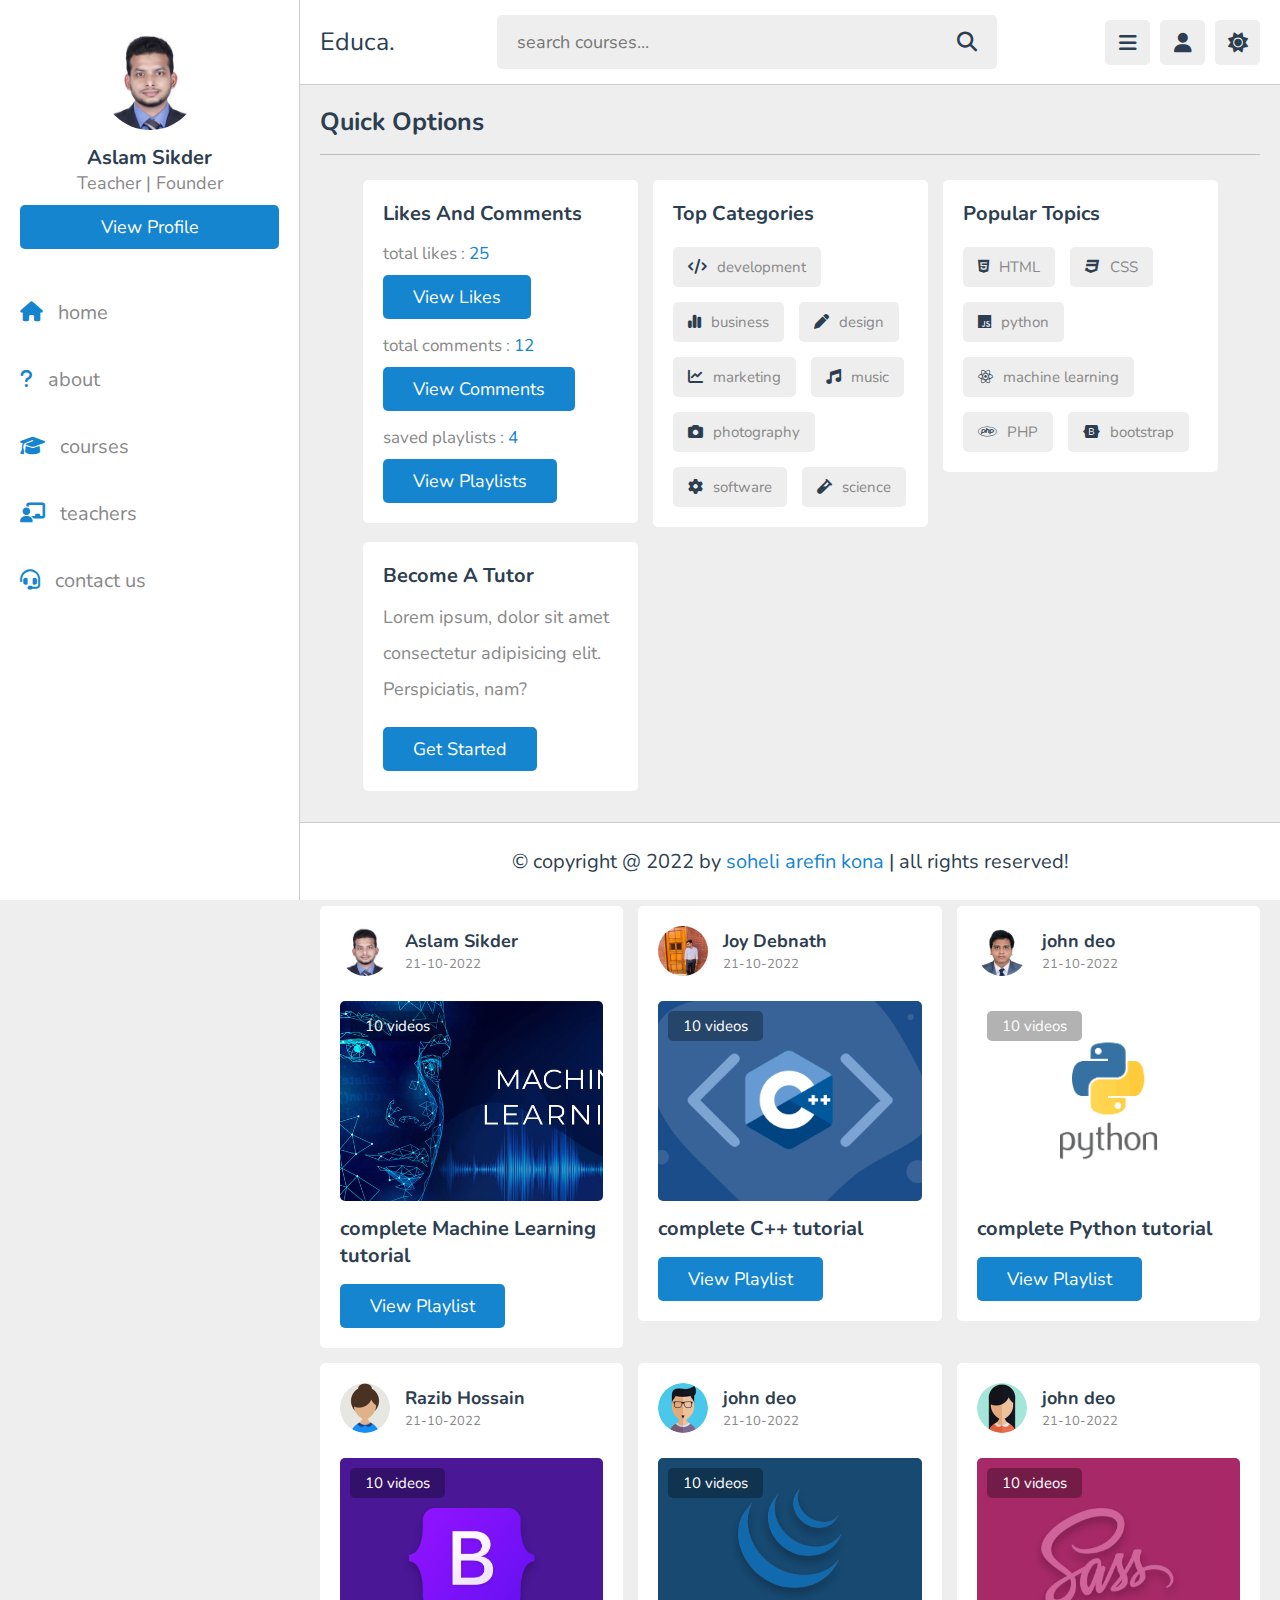
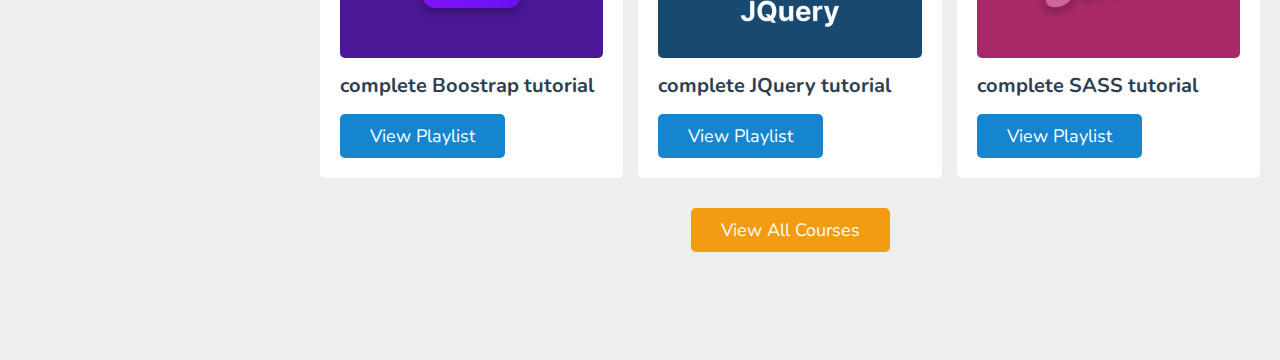
<file: index.html>
<!DOCTYPE html>
<html lang="en">
<head>
   <meta charset="UTF-8">
   <meta http-equiv="X-UA-Compatible" content="IE=edge">
   <meta name="viewport" content="width=device-width, initial-scale=1.0">
   <title>home</title>

   <!-- font awesome cdn link  -->
   <link rel="stylesheet" href="https://cdnjs.cloudflare.com/ajax/libs/font-awesome/6.1.2/css/all.min.css">

   <!-- custom css file link  -->
   <link rel="stylesheet" href="css/style.css">

</head>
<body>

<header class="header">
   
   <section class="flex">

      <a href="home.html" class="logo">Educa.</a>

      <form action="search.html" method="post" class="search-form">
         <input type="text" name="search_box" required placeholder="search courses..." maxlength="100">
         <button type="submit" class="fas fa-search"></button>
      </form>

      <div class="icons">
         <div id="menu-btn" class="fas fa-bars"></div>
         <div id="search-btn" class="fas fa-search"></div>
         <div id="user-btn" class="fas fa-user"></div>
         <div id="toggle-btn" class="fas fa-sun"></div>
      </div>

      <div class="profile">
         <img src="images/pic-1.jfif" class="image" alt="">
         <h3 class="name">Aslam Sikder</h3>
         <p class="role">Teacher</p>
         <a href="profile.html" class="btn">view profile</a>
         <div class="flex-btn">
            <a href="login.html" class="option-btn">login</a>
            <a href="register.html" class="option-btn">register</a>
         </div>
      </div>

   </section>

</header>   

<div class="side-bar">

   <div id="close-btn">
      <i class="fas fa-times"></i>
   </div>

   <div class="profile">
      <img src="images/pic-1.jfif" class="image" alt="">
      <h3 class="name">Aslam Sikder</h3>
      <p class="role">Teacher | Founder</p>
      <a href="profile.html" class="btn">view profile</a>
   </div>

   <nav class="navbar">
      <a href="home.html"><i class="fas fa-home"></i><span>home</span></a>
      <a href="about.html"><i class="fas fa-question"></i><span>about</span></a>
      <a href="courses.html"><i class="fas fa-graduation-cap"></i><span>courses</span></a>
      <a href="teachers.html"><i class="fas fa-chalkboard-user"></i><span>teachers</span></a>
      <a href="contact.html"><i class="fas fa-headset"></i><span>contact us</span></a>
   </nav>

</div>

<section class="home-grid">

   <h1 class="heading">quick options</h1>

   <div class="box-container">

      <div class="box">
         <h3 class="title">likes and comments</h3>
         <p class="likes">total likes : <span>25</span></p>
         <a href="#" class="inline-btn">view likes</a>
         <p class="likes">total comments : <span>12</span></p>
         <a href="#" class="inline-btn">view comments</a>
         <p class="likes">saved playlists : <span>4</span></p>
         <a href="#" class="inline-btn">view playlists</a>
      </div>

      <div class="box">
         <h3 class="title">top categories</h3>
         <div class="flex">
            <a href="#"><i class="fas fa-code"></i><span>development</span></a>
            <a href="#"><i class="fas fa-chart-simple"></i><span>business</span></a>
            <a href="#"><i class="fas fa-pen"></i><span>design</span></a>
            <a href="#"><i class="fas fa-chart-line"></i><span>marketing</span></a>
            <a href="#"><i class="fas fa-music"></i><span>music</span></a>
            <a href="#"><i class="fas fa-camera"></i><span>photography</span></a>
            <a href="#"><i class="fas fa-cog"></i><span>software</span></a>
            <a href="#"><i class="fas fa-vial"></i><span>science</span></a>
         </div>
      </div>

      <div class="box">
         <h3 class="title">popular topics</h3>
         <div class="flex">
            <a href="#"><i class="fab fa-html5"></i><span>HTML</span></a>
            <a href="#"><i class="fab fa-css3"></i><span>CSS</span></a>
            <a href="#"><i class="fab fa-js"></i><span>python</span></a>
            <a href="#"><i class="fab fa-react"></i><span>machine learning</span></a>
            <a href="#"><i class="fab fa-php"></i><span>PHP</span></a>
            <a href="#"><i class="fab fa-bootstrap"></i><span>bootstrap</span></a>
         </div>
      </div>

      <div class="box">
         <h3 class="title">become a tutor</h3>
         <p class="tutor">Lorem ipsum, dolor sit amet consectetur adipisicing elit. Perspiciatis, nam?</p>
         <a href="teachers.html" class="inline-btn">get started</a>
      </div>

   </div>

</section>



<section class="courses">

   <h1 class="heading">our courses</h1>

   <div class="box-container">

      <div class="box">
         <div class="tutor">
            <img src="images/pic-1.jfif" alt="">
            <div class="info">
               <h3>Aslam Sikder</h3>
               <span>21-10-2022</span>
            </div>
         </div>
         <div class="thumb">
            <img src="images/thumb-1.jpg" alt="">
            <span>10 videos</span>
         </div>
         <h3 class="title">complete Machine Learning tutorial</h3>
         <a href="playlist.html" class="inline-btn">view playlist</a>
      </div>

      <div class="box">
         <div class="tutor">
            <img src="images/pic-2.jfif" alt="">
            <div class="info">
               <h3>Joy Debnath</h3>
               <span>21-10-2022</span>
            </div>
         </div>
         <div class="thumb">
            <img src="images/thumb-2.png" alt="">
            <span>10 videos</span>
         </div>
         <h3 class="title">complete C++ tutorial</h3>
         <a href="playlist.html" class="inline-btn">view playlist</a>
      </div>

      <div class="box">
         <div class="tutor">
            <img src="images/pic-3.jfif" alt="">
            <div class="info">
               <h3>john deo</h3>
               <span>21-10-2022</span>
            </div>
         </div>
         <div class="thumb">
            <img src="images/thumb-3.png" alt="">
            <span>10 videos</span>
         </div>
         <h3 class="title">complete Python tutorial</h3>
         <a href="playlist.html" class="inline-btn">view playlist</a>
      </div>

      <div class="box">
         <div class="tutor">
            <img src="images/pic-5.jpg" alt="">
            <div class="info">
               <h3>Razib Hossain</h3>
               <span>21-10-2022</span>
            </div>
         </div>
         <div class="thumb">
            <img src="images/thumb-4.png" alt="">
            <span>10 videos</span>
         </div>
         <h3 class="title">complete Boostrap tutorial</h3>
         <a href="playlist.html" class="inline-btn">view playlist</a>
      </div>

      <div class="box">
         <div class="tutor">
            <img src="images/pic-6.jpg" alt="">
            <div class="info">
               <h3>john deo</h3>
               <span>21-10-2022</span>
            </div>
         </div>
         <div class="thumb">
            <img src="images/thumb-5.png" alt="">
            <span>10 videos</span>
         </div>
         <h3 class="title">complete JQuery tutorial</h3>
         <a href="playlist.html" class="inline-btn">view playlist</a>
      </div>

      <div class="box">
         <div class="tutor">
            <img src="images/pic-7.jpg" alt="">
            <div class="info">
               <h3>john deo</h3>
               <span>21-10-2022</span>
            </div>
         </div>
         <div class="thumb">
            <img src="images/thumb-6.png" alt="">
            <span>10 videos</span>
         </div>
         <h3 class="title">complete SASS tutorial</h3>
         <a href="playlist.html" class="inline-btn">view playlist</a>
      </div>

   </div>

   <div class="more-btn">
      <a href="courses.html" class="inline-option-btn">view all courses</a>
   </div>

</section>















<footer class="footer">

   &copy; copyright @ 2022 by <span>soheli arefin kona</span> | all rights reserved!

</footer>

<!-- custom js file link  -->
<script src="js/script.js"></script>

   
</body>
</html>
</file>
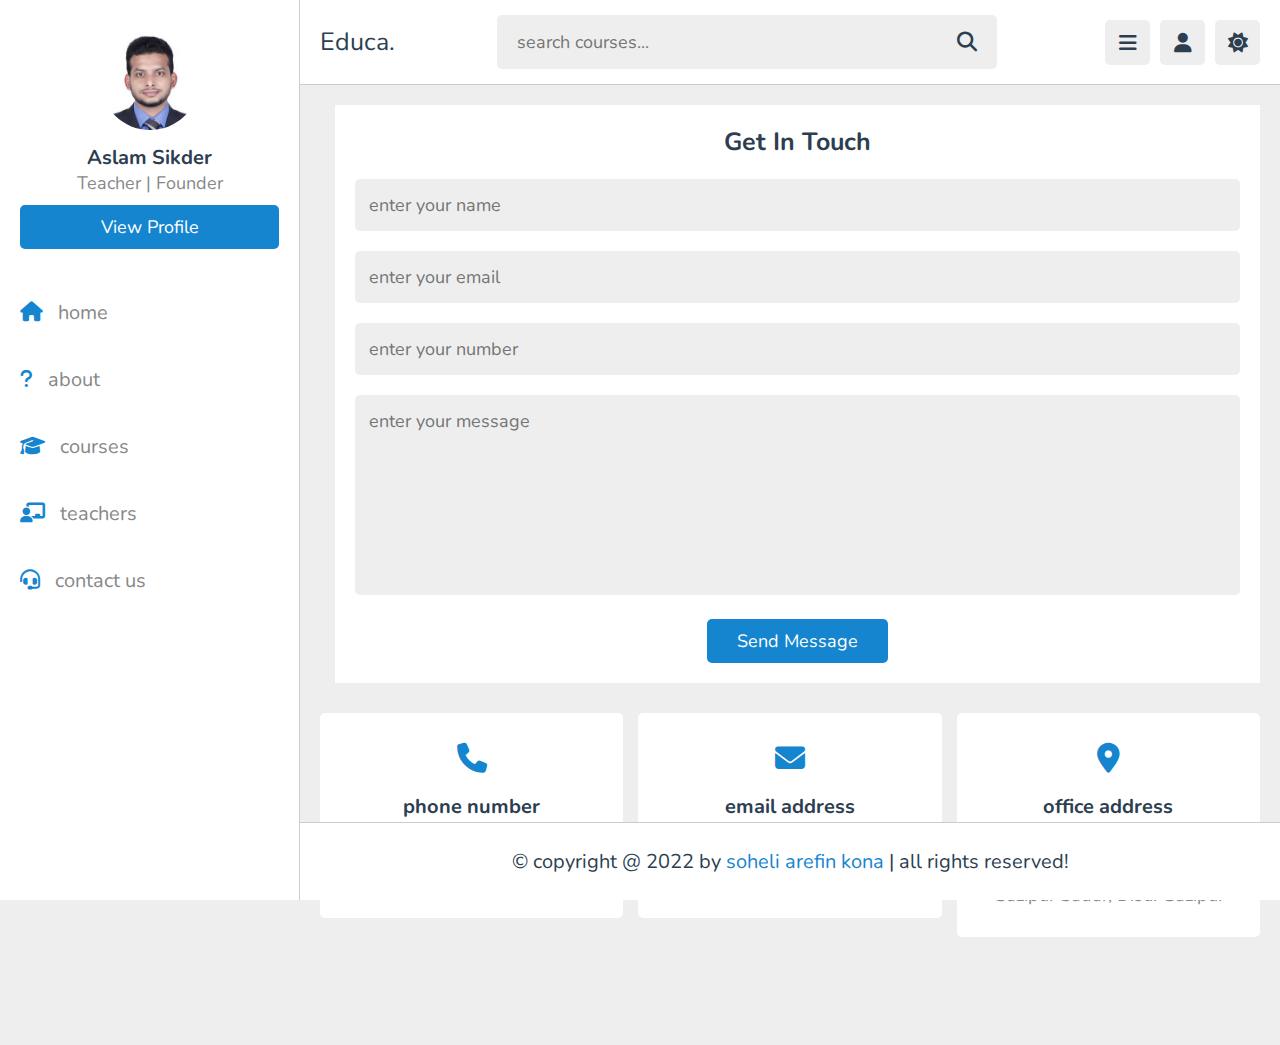
<file: contact.html>
<!DOCTYPE html>
<html lang="en">
<head>
   <meta charset="UTF-8">
   <meta http-equiv="X-UA-Compatible" content="IE=edge">
   <meta name="viewport" content="width=device-width, initial-scale=1.0">
   <title>contact us</title>

   <!-- font awesome cdn link  -->
   <link rel="stylesheet" href="https://cdnjs.cloudflare.com/ajax/libs/font-awesome/6.1.2/css/all.min.css">

   <!-- custom css file link  -->
   <link rel="stylesheet" href="css/style.css">

</head>
<body>

<header class="header">
   
   <section class="flex">

      <a href="home.html" class="logo">Educa.</a>

      <form action="search.html" method="post" class="search-form">
         <input type="text" name="search_box" required placeholder="search courses..." maxlength="100">
         <button type="submit" class="fas fa-search"></button>
      </form>

      <div class="icons">
         <div id="menu-btn" class="fas fa-bars"></div>
         <div id="search-btn" class="fas fa-search"></div>
         <div id="user-btn" class="fas fa-user"></div>
         <div id="toggle-btn" class="fas fa-sun"></div>
      </div>

      <div class="profile">
         <img src="images/pic-1.jfif" class="image" alt="">
         <h3 class="name">Aslam Sikder</h3>
         <p class="role">Teacher | Owner</p>
         <a href="profile.html" class="btn">view profile</a>
         <div class="flex-btn">
            <a href="login.html" class="option-btn">login</a>
            <a href="register.html" class="option-btn">register</a>
         </div>
      </div>

   </section>

</header>   

<div class="side-bar">

   <div id="close-btn">
      <i class="fas fa-times"></i>
   </div>

   <div class="profile">
      <img src="images/pic-1.jfif" class="image" alt="">
      <h3 class="name">Aslam Sikder</h3>
      <p class="role">Teacher | Founder</p>
      <a href="profile.html" class="btn">view profile</a>
   </div>

   <nav class="navbar">
      <a href="home.html"><i class="fas fa-home"></i><span>home</span></a>
      <a href="about.html"><i class="fas fa-question"></i><span>about</span></a>
      <a href="courses.html"><i class="fas fa-graduation-cap"></i><span>courses</span></a>
      <a href="teachers.html"><i class="fas fa-chalkboard-user"></i><span>teachers</span></a>
      <a href="contact.html"><i class="fas fa-headset"></i><span>contact us</span></a>
   </nav>

</div>

<section class="contact">

   <div class="row">

      <div class="image">
         <!-- <img src="images/contact-img.svg" alt=""> -->
      </div>

      <form action="" method="post">
         <h3>get in touch</h3>
         <input type="text" placeholder="enter your name" name="name" required maxlength="50" class="box">
         <input type="email" placeholder="enter your email" name="email" required maxlength="50" class="box">
         <input type="number" placeholder="enter your number" name="number" required maxlength="50" class="box">
         <textarea name="msg" class="box" placeholder="enter your message" required maxlength="1000" cols="30" rows="10"></textarea>
         <input type="submit" value="send message" class="inline-btn" name="submit">
      </form>

   </div>

   <div class="box-container">

      <div class="box">
         <i class="fas fa-phone"></i>
         <h3>phone number</h3>
         <a href="tel:1234567890">123-456-7890</a>
         <a href="tel:1112223333">111-222-3333</a>
      </div>
      
      <div class="box">
         <i class="fas fa-envelope"></i>
         <h3>email address</h3>
         <a href="mailto:shaikhanas@gmail.com">aslamsikdersir@gmail.com</a>
         <a href="mailto:anasbhai@gmail.com">aslamsikderduet@gmail.com</a>
      </div>

      <div class="box">
         <i class="fas fa-map-marker-alt"></i>
         <h3>office address</h3>
         <a href="#">Holding: C-102, Baupara
            Post: Kaultia-1703
            Sub Dist.: Gazipur Sadar, Dist.: Gazipur
            </a>
      </div>

   </div>

</section>














<footer class="footer">

   &copy; copyright @ 2022 by <span>soheli arefin kona</span> | all rights reserved!

</footer>

<!-- custom js file link  -->
<script src="js/script.js"></script>

   
</body>
</html>
</file>
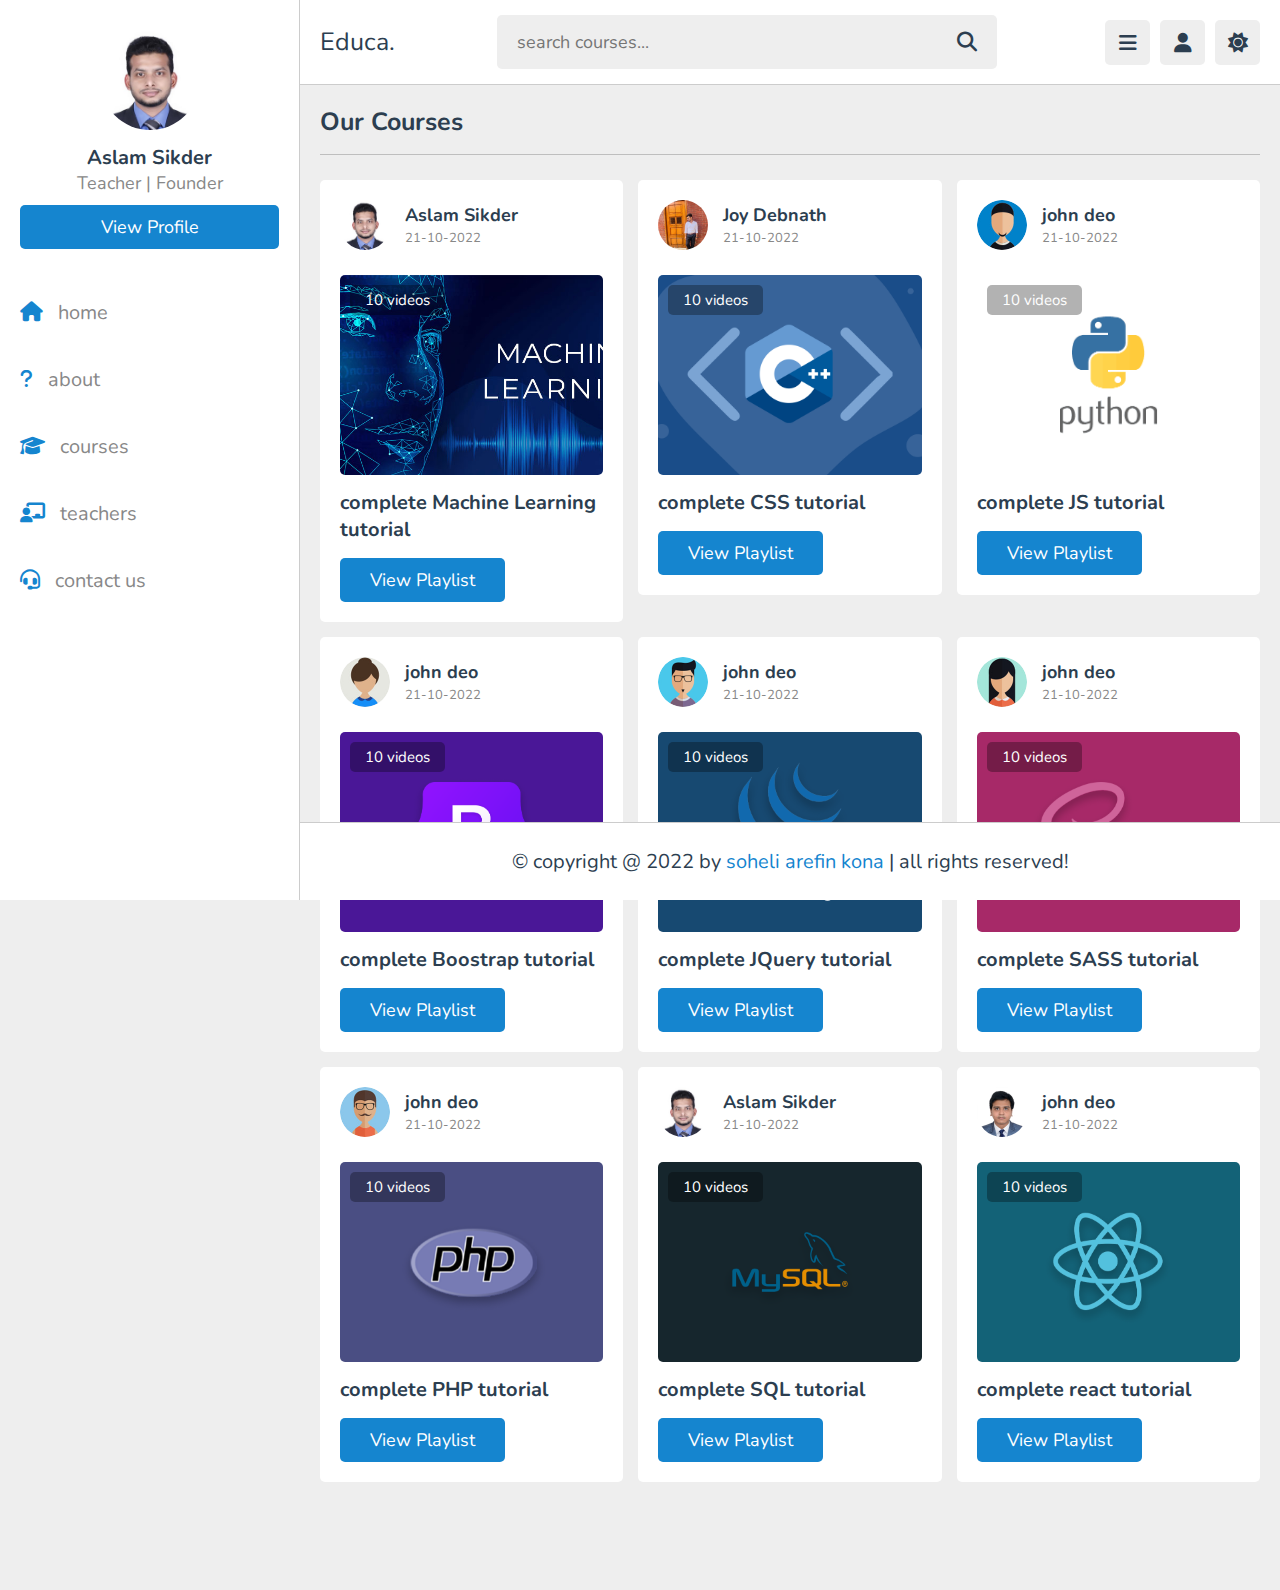
<file: courses.html>
<!DOCTYPE html>
<html lang="en">
<head>
   <meta charset="UTF-8">
   <meta http-equiv="X-UA-Compatible" content="IE=edge">
   <meta name="viewport" content="width=device-width, initial-scale=1.0">
   <title>courses</title>

   <!-- font awesome cdn link  -->
   <link rel="stylesheet" href="https://cdnjs.cloudflare.com/ajax/libs/font-awesome/6.1.2/css/all.min.css">

   <!-- custom css file link  -->
   <link rel="stylesheet" href="css/style.css">

</head>
<body>

<header class="header">
   
   <section class="flex">

      <a href="home.html" class="logo">Educa.</a>

      <form action="search.html" method="post" class="search-form">
         <input type="text" name="search_box" required placeholder="search courses..." maxlength="100">
         <button type="submit" class="fas fa-search"></button>
      </form>

      <div class="icons">
         <div id="menu-btn" class="fas fa-bars"></div>
         <div id="search-btn" class="fas fa-search"></div>
         <div id="user-btn" class="fas fa-user"></div>
         <div id="toggle-btn" class="fas fa-sun"></div>
      </div>

      <div class="profile">
         <img src="images/pic-1.jfif" class="image" alt="">
         <h3 class="name">Aslam Sikder</h3>
         <p class="role">Teacher</p>
         <a href="profile.html" class="btn">view profile</a>
         <div class="flex-btn">
            <a href="login.html" class="option-btn">login</a>
            <a href="register.html" class="option-btn">register</a>
         </div>
      </div>

   </section>

</header>   

<div class="side-bar">

   <div id="close-btn">
      <i class="fas fa-times"></i>
   </div>

   <div class="profile">
      <img src="images/pic-1.jfif" class="image" alt="">
      <h3 class="name">Aslam Sikder</h3>
      <p class="role">Teacher | Founder</p>
      <a href="profile.html" class="btn">view profile</a>
   </div>

   <nav class="navbar">
      <a href="home.html"><i class="fas fa-home"></i><span>home</span></a>
      <a href="about.html"><i class="fas fa-question"></i><span>about</span></a>
      <a href="courses.html"><i class="fas fa-graduation-cap"></i><span>courses</span></a>
      <a href="teachers.html"><i class="fas fa-chalkboard-user"></i><span>teachers</span></a>
      <a href="contact.html"><i class="fas fa-headset"></i><span>contact us</span></a>
   </nav>

</div>

<section class="courses">

   <h1 class="heading">our courses</h1>

   <div class="box-container">

      <div class="box">
         <div class="tutor">
            <img src="images/pic-1.jfif" alt="">
            <div class="info">
               <h3>Aslam Sikder</h3>
               <span>21-10-2022</span>
            </div>
         </div>
         <div class="thumb">
            <img src="images/thumb-1.jpg" alt="">
            <span>10 videos</span>
         </div>
         <h3 class="title">complete Machine Learning tutorial</h3>
         <a href="playlist.html" class="inline-btn">view playlist</a>
      </div>

      <div class="box">
         <div class="tutor">
            <img src="images/pic-2.jfif" alt="">
            <div class="info">
               <h3>Joy Debnath</h3>
               <span>21-10-2022</span>
            </div>
         </div>
         <div class="thumb">
            <img src="images/thumb-2.png" alt="">
            <span>10 videos</span>
         </div>
         <h3 class="title">complete CSS tutorial</h3>
         <a href="playlist.html" class="inline-btn">view playlist</a>
      </div>

      <div class="box">
         <div class="tutor">
            <img src="images/pic-4.jpg" alt="">
            <div class="info">
               <h3>john deo</h3>
               <span>21-10-2022</span>
            </div>
         </div>
         <div class="thumb">
            <img src="images/thumb-3.png" alt="">
            <span>10 videos</span>
         </div>
         <h3 class="title">complete JS tutorial</h3>
         <a href="playlist.html" class="inline-btn">view playlist</a>
      </div>

      <div class="box">
         <div class="tutor">
            <img src="images/pic-5.jpg" alt="">
            <div class="info">
               <h3>john deo</h3>
               <span>21-10-2022</span>
            </div>
         </div>
         <div class="thumb">
            <img src="images/thumb-4.png" alt="">
            <span>10 videos</span>
         </div>
         <h3 class="title">complete Boostrap tutorial</h3>
         <a href="playlist.html" class="inline-btn">view playlist</a>
      </div>

      <div class="box">
         <div class="tutor">
            <img src="images/pic-6.jpg" alt="">
            <div class="info">
               <h3>john deo</h3>
               <span>21-10-2022</span>
            </div>
         </div>
         <div class="thumb">
            <img src="images/thumb-5.png" alt="">
            <span>10 videos</span>
         </div>
         <h3 class="title">complete JQuery tutorial</h3>
         <a href="playlist.html" class="inline-btn">view playlist</a>
      </div>

      <div class="box">
         <div class="tutor">
            <img src="images/pic-7.jpg" alt="">
            <div class="info">
               <h3>john deo</h3>
               <span>21-10-2022</span>
            </div>
         </div>
         <div class="thumb">
            <img src="images/thumb-6.png" alt="">
            <span>10 videos</span>
         </div>
         <h3 class="title">complete SASS tutorial</h3>
         <a href="playlist.html" class="inline-btn">view playlist</a>
      </div>

      <div class="box">
         <div class="tutor">
            <img src="images/pic-8.jpg" alt="">
            <div class="info">
               <h3>john deo</h3>
               <span>21-10-2022</span>
            </div>
         </div>
         <div class="thumb">
            <img src="images/thumb-7.png" alt="">
            <span>10 videos</span>
         </div>
         <h3 class="title">complete PHP tutorial</h3>
         <a href="playlist.html" class="inline-btn">view playlist</a>
      </div>

      <div class="box">
         <div class="tutor">
            <img src="images/pic-1.jfif" alt="">
            <div class="info">
               <h3>Aslam Sikder</h3>
               <span>21-10-2022</span>
            </div>
         </div>
         <div class="thumb">
            <img src="images/thumb-8.png" alt="">
            <span>10 videos</span>
         </div>
         <h3 class="title">complete SQL tutorial</h3>
         <a href="playlist.html" class="inline-btn">view playlist</a>
      </div>

      <div class="box">
         <div class="tutor">
            <img src="images/pic-3.jfif" alt="">
            <div class="info">
               <h3>john deo</h3>
               <span>21-10-2022</span>
            </div>
         </div>
         <div class="thumb">
            <img src="images/thumb-9.png" alt="">
            <span>10 videos</span>
         </div>
         <h3 class="title">complete react tutorial</h3>
         <a href="playlist.html" class="inline-btn">view playlist</a>
      </div>

   </div>

</section>














<footer class="footer">

   &copy; copyright @ 2022 by <span>soheli arefin kona</span> | all rights reserved!

</footer>

<!-- custom js file link  -->
<script src="js/script.js"></script>

   
</body>
</html>
</file>
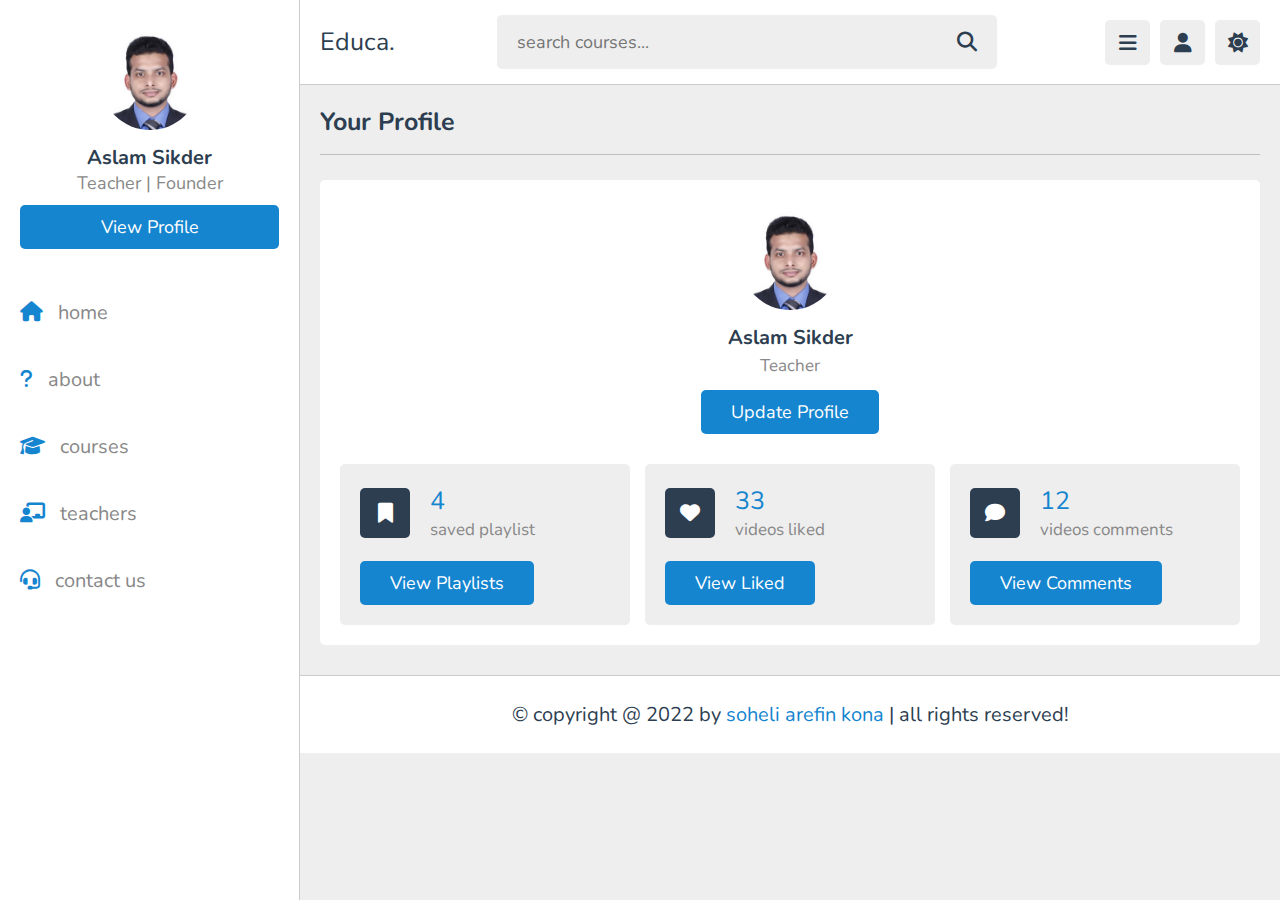
<file: profile.html>
<!DOCTYPE html>
<html lang="en">
<head>
   <meta charset="UTF-8">
   <meta http-equiv="X-UA-Compatible" content="IE=edge">
   <meta name="viewport" content="width=device-width, initial-scale=1.0">
   <title>profile</title>

   <!-- font awesome cdn link  -->
   <link rel="stylesheet" href="https://cdnjs.cloudflare.com/ajax/libs/font-awesome/6.1.2/css/all.min.css">

   <!-- custom css file link  -->
   <link rel="stylesheet" href="css/style.css">

</head>
<body>

<header class="header">
   
   <section class="flex">

      <a href="home.html" class="logo">Educa.</a>

      <form action="search.html" method="post" class="search-form">
         <input type="text" name="search_box" required placeholder="search courses..." maxlength="100">
         <button type="submit" class="fas fa-search"></button>
      </form>

      <div class="icons">
         <div id="menu-btn" class="fas fa-bars"></div>
         <div id="search-btn" class="fas fa-search"></div>
         <div id="user-btn" class="fas fa-user"></div>
         <div id="toggle-btn" class="fas fa-sun"></div>
      </div>

      <div class="profile">
         <img src="images/pic-1.jfif" class="image" alt="">
         <h3 class="name">Aslam Sikder</h3>
         <p class="role">Teacher</p>
         <a href="profile.html" class="btn">view profile</a>
         <div class="flex-btn">
            <a href="login.html" class="option-btn">login</a>
            <a href="register.html" class="option-btn">register</a>
         </div>
      </div>

   </section>

</header>   

<div class="side-bar">

   <div id="close-btn">
      <i class="fas fa-times"></i>
   </div>

   <div class="profile">
      <img src="images/pic-1.jfif" class="image" alt="">
      <h3 class="name">Aslam Sikder</h3>
      <p class="role">Teacher | Founder</p>
      <a href="profile.html" class="btn">view profile</a>
   </div>

   <nav class="navbar">
      <a href="home.html"><i class="fas fa-home"></i><span>home</span></a>
      <a href="about.html"><i class="fas fa-question"></i><span>about</span></a>
      <a href="courses.html"><i class="fas fa-graduation-cap"></i><span>courses</span></a>
      <a href="teachers.html"><i class="fas fa-chalkboard-user"></i><span>teachers</span></a>
      <a href="contact.html"><i class="fas fa-headset"></i><span>contact us</span></a>
   </nav>

</div>

<section class="user-profile">

   <h1 class="heading">your profile</h1>

   <div class="info">

      <div class="user">
         <img src="images/pic-1.jfif" alt="">
         <h3>Aslam Sikder</h3>
         <p>Teacher</p>
         <a href="update.html" class="inline-btn">update profile</a>
      </div>
   
      <div class="box-container">
   
         <div class="box">
            <div class="flex">
               <i class="fas fa-bookmark"></i>
               <div>
                  <span>4</span>
                  <p>saved playlist</p>
               </div>
            </div>
            <a href="#" class="inline-btn">view playlists</a>
         </div>
   
         <div class="box">
            <div class="flex">
               <i class="fas fa-heart"></i>
               <div>
                  <span>33</span>
                  <p>videos liked</p>
               </div>
            </div>
            <a href="#" class="inline-btn">view liked</a>
         </div>
   
         <div class="box">
            <div class="flex">
               <i class="fas fa-comment"></i>
               <div>
                  <span>12</span>
                  <p>videos comments</p>
               </div>
            </div>
            <a href="#" class="inline-btn">view comments</a>
         </div>
   
      </div>
   </div>

</section>














<footer class="footer">

   &copy; copyright @ 2022 by <span>soheli arefin kona</span> | all rights reserved!

</footer>

<!-- custom js file link  -->
<script src="js/script.js"></script>

   
</body>
</html>
</file>
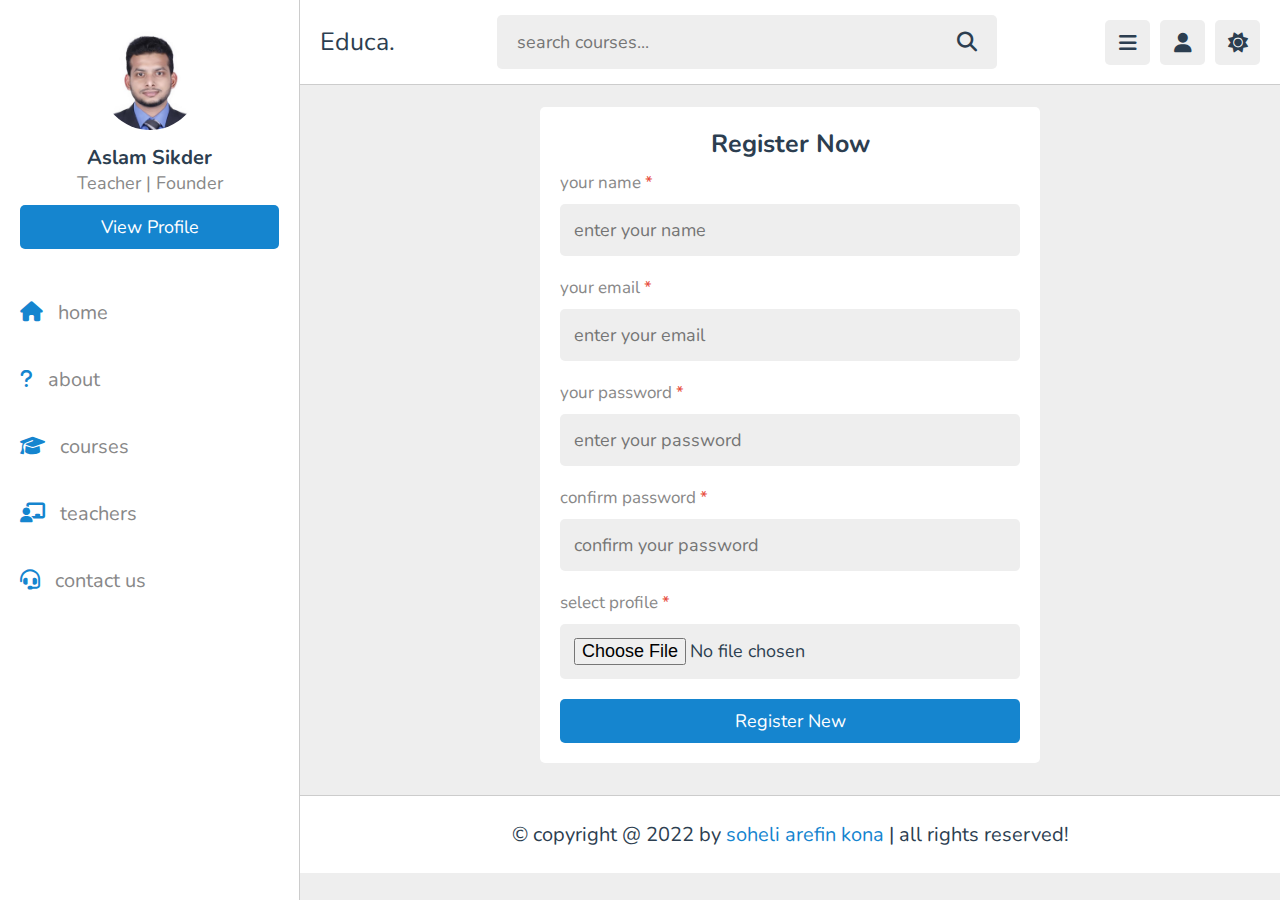
<file: register.html>
<!DOCTYPE html>
<html lang="en">
<head>
   <meta charset="UTF-8">
   <meta http-equiv="X-UA-Compatible" content="IE=edge">
   <meta name="viewport" content="width=device-width, initial-scale=1.0">
   <title>register</title>

   <!-- font awesome cdn link  -->
   <link rel="stylesheet" href="https://cdnjs.cloudflare.com/ajax/libs/font-awesome/6.1.2/css/all.min.css">

   <!-- custom css file link  -->
   <link rel="stylesheet" href="css/style.css">

</head>
<body>

<header class="header">
   
   <section class="flex">

      <a href="home.html" class="logo">Educa.</a>

      <form action="search.html" method="post" class="search-form">
         <input type="text" name="search_box" required placeholder="search courses..." maxlength="100">
         <button type="submit" class="fas fa-search"></button>
      </form>

      <div class="icons">
         <div id="menu-btn" class="fas fa-bars"></div>
         <div id="search-btn" class="fas fa-search"></div>
         <div id="user-btn" class="fas fa-user"></div>
         <div id="toggle-btn" class="fas fa-sun"></div>
      </div>

      <div class="profile">
         <img src="images/pic-1.jfif" class="image" alt="">
         <h3 class="name">Aslam Sikder</h3>
         <p class="role">Teacher</p>
         <a href="profile.html" class="btn">view profile</a>
         <div class="flex-btn">
            <a href="login.html" class="option-btn">login</a>
            <a href="register.html" class="option-btn">register</a>
         </div>
      </div>

   </section>

</header>   

<div class="side-bar">

   <div id="close-btn">
      <i class="fas fa-times"></i>
   </div>

   <div class="profile">
      <img src="images/pic-1.jfif" class="image" alt="">
      <h3 class="name">Aslam Sikder</h3>
      <p class="role">Teacher | Founder</p>
      <a href="profile.html" class="btn">view profile</a>
   </div>

   <nav class="navbar">
      <a href="home.html"><i class="fas fa-home"></i><span>home</span></a>
      <a href="about.html"><i class="fas fa-question"></i><span>about</span></a>
      <a href="courses.html"><i class="fas fa-graduation-cap"></i><span>courses</span></a>
      <a href="teachers.html"><i class="fas fa-chalkboard-user"></i><span>teachers</span></a>
      <a href="contact.html"><i class="fas fa-headset"></i><span>contact us</span></a>
   </nav>

</div>

<section class="form-container">

   <form action="" method="post" enctype="multipart/form-data">
      <h3>register now</h3>
      <p>your name <span>*</span></p>
      <input type="text" name="name" placeholder="enter your name" required maxlength="50" class="box">
      <p>your email <span>*</span></p>
      <input type="email" name="email" placeholder="enter your email" required maxlength="50" class="box">
      <p>your password <span>*</span></p>
      <input type="password" name="pass" placeholder="enter your password" required maxlength="20" class="box">
      <p>confirm password <span>*</span></p>
      <input type="password" name="c_pass" placeholder="confirm your password" required maxlength="20" class="box">
      <p>select profile <span>*</span></p>
      <input type="file" accept="image/*" required class="box">
      <input type="submit" value="register new" name="submit" class="btn">
   </form>

</section>















<footer class="footer">

   &copy; copyright @ 2022 by <span>soheli arefin kona</span> | all rights reserved!

</footer>

<!-- custom js file link  -->
<script src="js/script.js"></script>

   
</body>
</html>
</file>
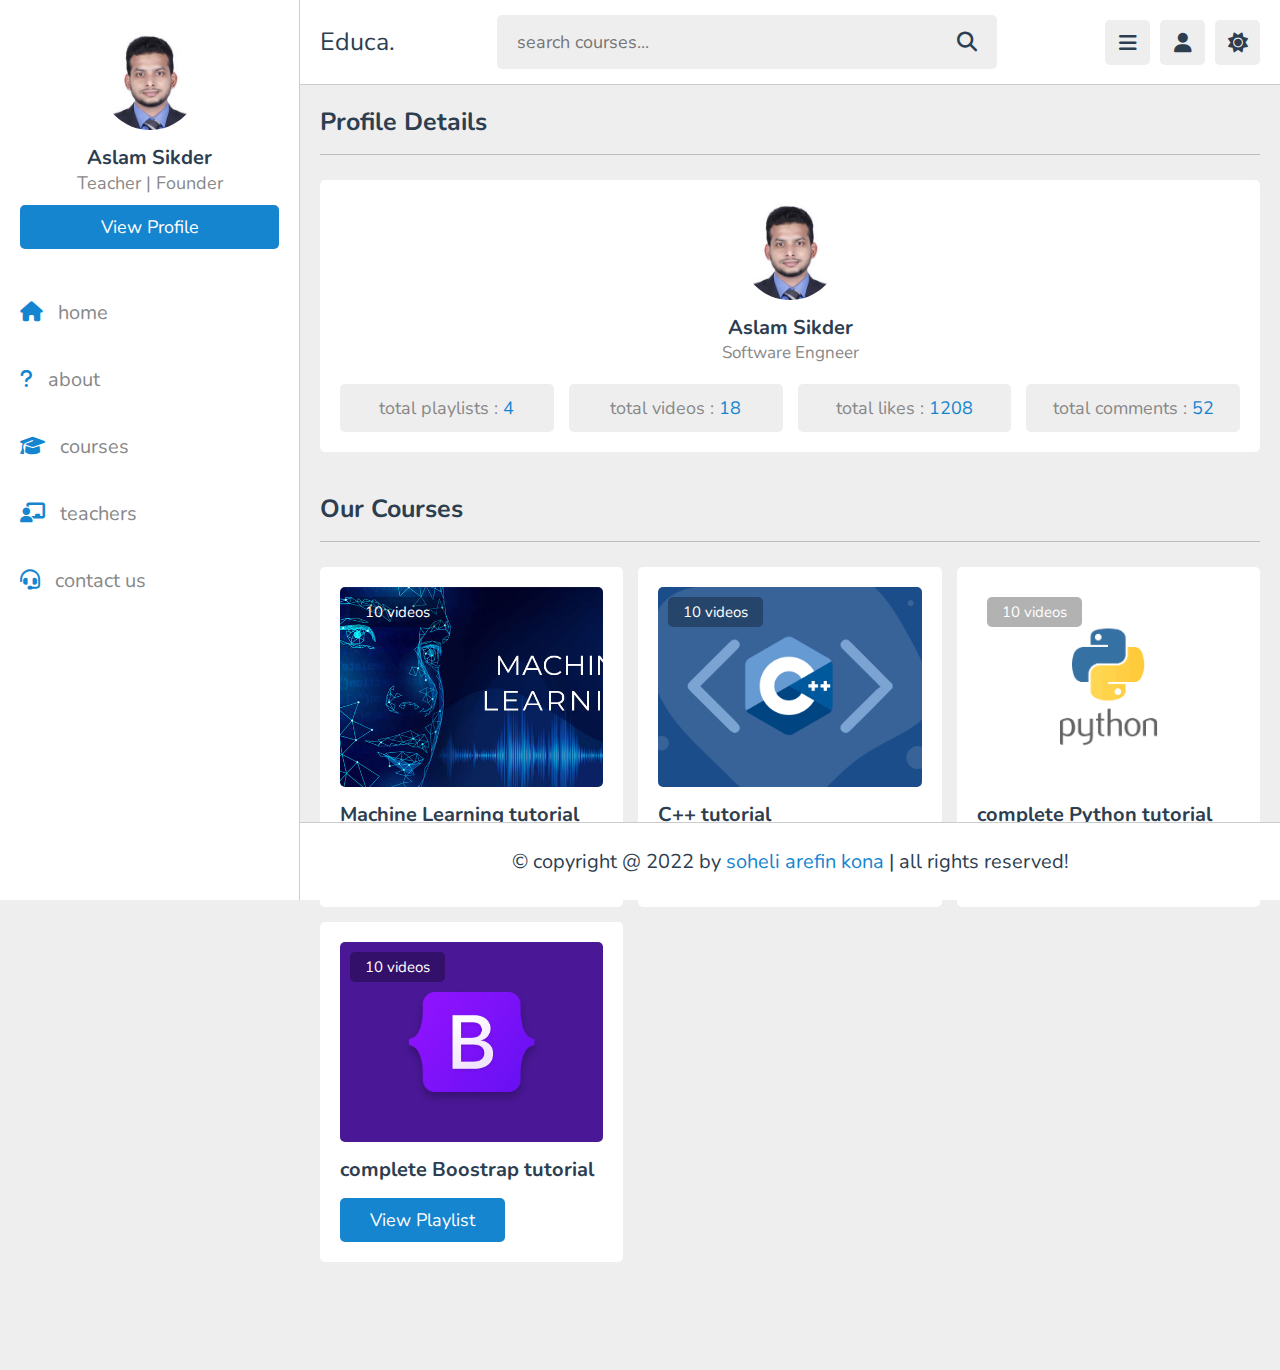
<file: teacher_profile.html>
<!DOCTYPE html>
<html lang="en">
<head>
   <meta charset="UTF-8">
   <meta http-equiv="X-UA-Compatible" content="IE=edge">
   <meta name="viewport" content="width=device-width, initial-scale=1.0">
   <title>tutor profile</title>

   <!-- font awesome cdn link  -->
   <link rel="stylesheet" href="https://cdnjs.cloudflare.com/ajax/libs/font-awesome/6.1.2/css/all.min.css">

   <!-- custom css file link  -->
   <link rel="stylesheet" href="css/style.css">

</head>
<body>

<header class="header">
   
   <section class="flex">

      <a href="home.html" class="logo">Educa.</a>

      <form action="search.html" method="post" class="search-form">
         <input type="text" name="search_box" required placeholder="search courses..." maxlength="100">
         <button type="submit" class="fas fa-search"></button>
      </form>

      <div class="icons">
         <div id="menu-btn" class="fas fa-bars"></div>
         <div id="search-btn" class="fas fa-search"></div>
         <div id="user-btn" class="fas fa-user"></div>
         <div id="toggle-btn" class="fas fa-sun"></div>
      </div>

      <div class="profile">
         <img src="images/pic-1.jfif" class="image" alt="">
         <h3 class="name">Aslam Sikder</h3>
         <p class="role">Teacher | Owner</p>
         <a href="profile.html" class="btn">view profile</a>
         <div class="flex-btn">
            <a href="login.html" class="option-btn">login</a>
            <a href="register.html" class="option-btn">register</a>
         </div>
      </div>

   </section>

</header>   

<div class="side-bar">

   <div id="close-btn">
      <i class="fas fa-times"></i>
   </div>

   <div class="profile">
      <img src="images/pic-1.jfif" class="image" alt="">
      <h3 class="name">Aslam Sikder</h3>
      <p class="role">Teacher | Founder</p>
      <a href="profile.html" class="btn">view profile</a>
   </div>

   <nav class="navbar">
      <a href="home.html"><i class="fas fa-home"></i><span>home</span></a>
      <a href="about.html"><i class="fas fa-question"></i><span>about</span></a>
      <a href="courses.html"><i class="fas fa-graduation-cap"></i><span>courses</span></a>
      <a href="teachers.html"><i class="fas fa-chalkboard-user"></i><span>teachers</span></a>
      <a href="contact.html"><i class="fas fa-headset"></i><span>contact us</span></a>
   </nav>

</div>

<section class="teacher-profile">

   <h1 class="heading">profile details</h1>

   <div class="details">
      <div class="tutor">
         <img src="images/pic-1.jfif" alt="">
         <h3>Aslam Sikder</h3>
         <span>Software Engneer</span>
      </div>
      <div class="flex">
         <p>total playlists : <span>4</span></p>
         <p>total videos : <span>18</span></p>
         <p>total likes : <span>1208</span></p>
         <p>total comments : <span>52</span></p>
      </div>
   </div>

</section>

<section class="courses">

   <h1 class="heading">our courses</h1>

   <div class="box-container">

      <div class="box">
         <div class="thumb">
            <img src="images/thumb-1.jpg" alt="">
            <span>10 videos</span>
         </div>
         <h3 class="title">Machine Learning tutorial</h3>
         <a href="playlist.html" class="inline-btn">view playlist</a>
      </div>

      <div class="box">
         <div class="thumb">
            <img src="images/thumb-2.png" alt="">
            <span>10 videos</span>
         </div>
         <h3 class="title"> C++ tutorial</h3>
         <a href="playlist.html" class="inline-btn">view playlist</a>
      </div>

      <div class="box">
         <div class="thumb">
            <img src="images/thumb-3.png" alt="">
            <span>10 videos</span>
         </div>
         <h3 class="title">complete Python tutorial</h3>
         <a href="playlist.html" class="inline-btn">view playlist</a>
      </div>

      <div class="box">
         <div class="thumb">
            <img src="images/thumb-4.png" alt="">
            <span>10 videos</span>
         </div>
         <h3 class="title">complete Boostrap tutorial</h3>
         <a href="playlist.html" class="inline-btn">view playlist</a>
      </div>

   </div>

</section>












<footer class="footer">

   &copy; copyright @ 2022 by <span>soheli arefin kona</span> | all rights reserved!

</footer>

<!-- custom js file link  -->
<script src="js/script.js"></script>

   
</body>
</html>
</file>
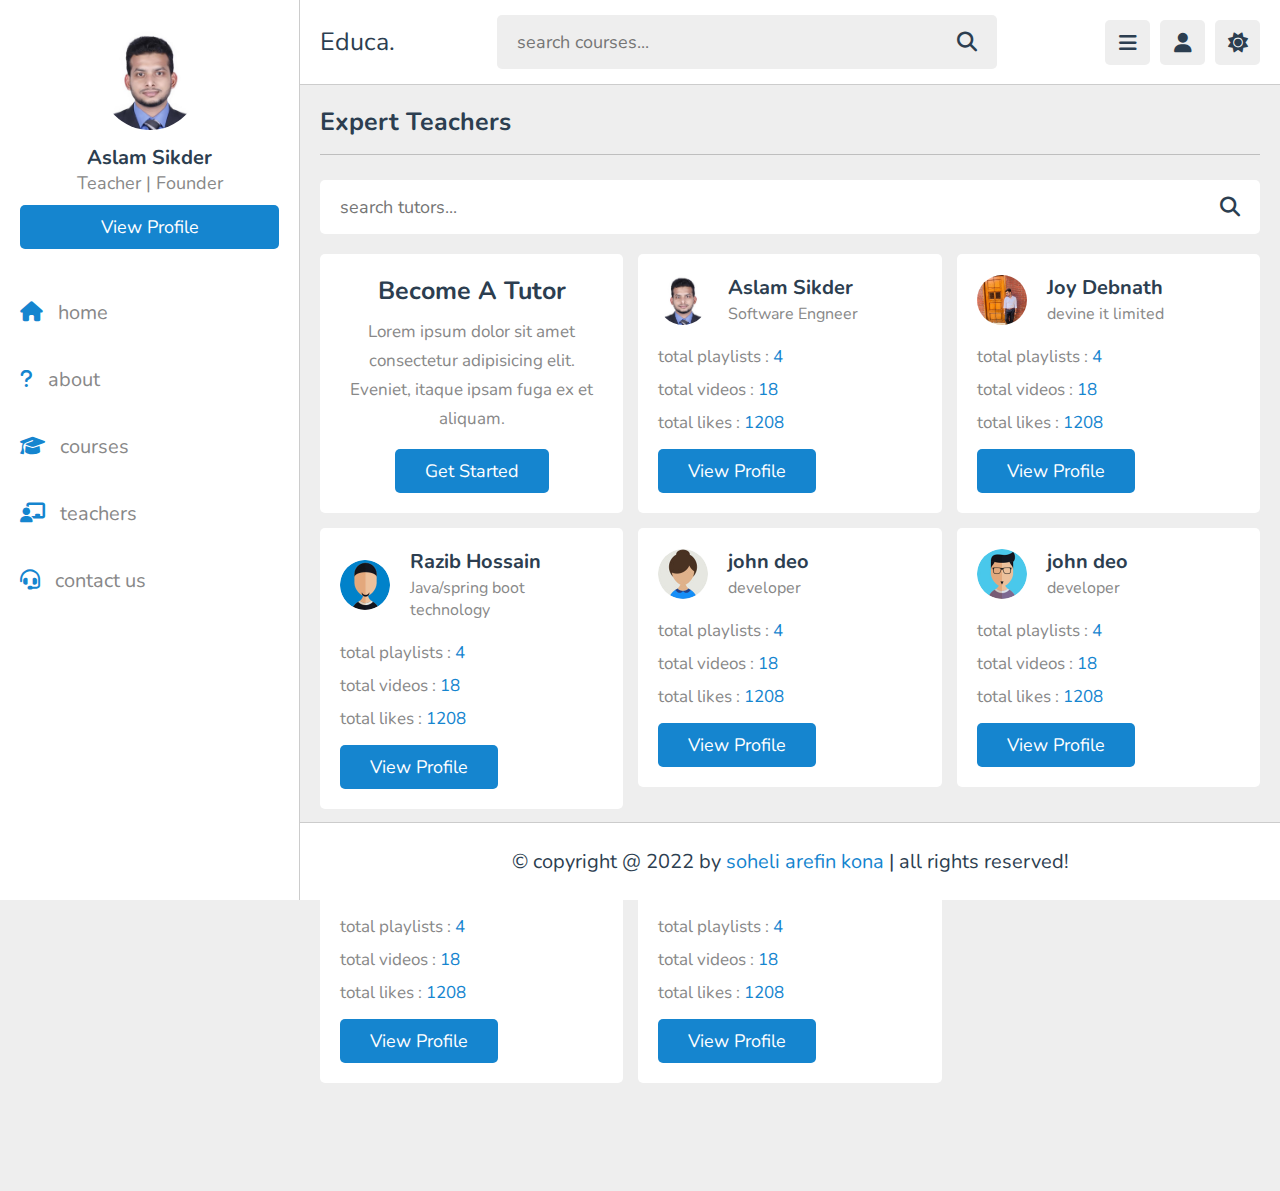
<file: teachers.html>
<!DOCTYPE html>
<html lang="en">
<head>
   <meta charset="UTF-8">
   <meta http-equiv="X-UA-Compatible" content="IE=edge">
   <meta name="viewport" content="width=device-width, initial-scale=1.0">
   <title>teachers</title>

   <!-- font awesome cdn link  -->
   <link rel="stylesheet" href="https://cdnjs.cloudflare.com/ajax/libs/font-awesome/6.1.2/css/all.min.css">

   <!-- custom css file link  -->
   <link rel="stylesheet" href="css/style.css">

</head>
<body>

<header class="header">
   
   <section class="flex">

      <a href="home.html" class="logo">Educa.</a>

      <form action="search.html" method="post" class="search-form">
         <input type="text" name="search_box" required placeholder="search courses..." maxlength="100">
         <button type="submit" class="fas fa-search"></button>
      </form>

      <div class="icons">
         <div id="menu-btn" class="fas fa-bars"></div>
         <div id="search-btn" class="fas fa-search"></div>
         <div id="user-btn" class="fas fa-user"></div>
         <div id="toggle-btn" class="fas fa-sun"></div>
      </div>

      <div class="profile">
         <img src="images/pic-1.jfif" class="image" alt="">
         <h3 class="name">Aslam Sikder</h3>
         <p class="role">Teacher</p>
         <a href="profile.html" class="btn">view profile</a>
         <div class="flex-btn">
            <a href="login.html" class="option-btn">login</a>
            <a href="register.html" class="option-btn">register</a>
         </div>
      </div>

   </section>

</header>   

<div class="side-bar">

   <div id="close-btn">
      <i class="fas fa-times"></i>
   </div>

   <div class="profile">
      <img src="images/pic-1.jfif" class="image" alt="">
      <h3 class="name">Aslam Sikder</h3>
      <p class="role">Teacher | Founder</p>
      <a href="profile.html" class="btn">view profile</a>
   </div>

   <nav class="navbar">
      <a href="home.html"><i class="fas fa-home"></i><span>home</span></a>
      <a href="about.html"><i class="fas fa-question"></i><span>about</span></a>
      <a href="courses.html"><i class="fas fa-graduation-cap"></i><span>courses</span></a>
      <a href="teachers.html"><i class="fas fa-chalkboard-user"></i><span>teachers</span></a>
      <a href="contact.html"><i class="fas fa-headset"></i><span>contact us</span></a>
   </nav>

</div>

<section class="teachers">

   <h1 class="heading">expert teachers</h1>

   <form action="" method="post" class="search-tutor">
      <input type="text" name="search_box" placeholder="search tutors..." required maxlength="100">
      <button type="submit" class="fas fa-search" name="search_tutor"></button>
   </form>

   <div class="box-container">

      <div class="box offer">
         <h3>become a tutor</h3>
         <p>Lorem ipsum dolor sit amet consectetur adipisicing elit. Eveniet, itaque ipsam fuga ex et aliquam.</p>
         <a href="register.html" class="inline-btn">get started</a>
      </div>

      <div class="box">
         <div class="tutor">
            <img src="images/pic-1.jfif" alt="">
            <div>
               <h3>Aslam Sikder</h3>
               <span>Software Engneer</span>
            </div>
         </div>
         <p>total playlists : <span>4</span></p>
         <p>total videos : <span>18</span></p>
         <p>total likes : <span>1208</span></p>
         <a href="teacher_profile.html" class="inline-btn">view profile</a>
      </div>

      <div class="box">
         <div class="tutor">
            <img src="images/pic-2.jfif" alt="">
            <div>
               <h3>Joy Debnath</h3>
               <span>devine it limited</span>
            </div>
         </div>
         <p>total playlists : <span>4</span></p>
         <p>total videos : <span>18</span></p>
         <p>total likes : <span>1208</span></p>
         <a href="teacher_profile.html" class="inline-btn">view profile</a>
      </div>

      <div class="box">
         <div class="tutor">
            <img src="images/pic-4.jpg" alt="">
            <div>
               <h3>Razib Hossain </h3>
               <span>Java/spring boot technology</span>
            </div>
         </div>
         <p>total playlists : <span>4</span></p>
         <p>total videos : <span>18</span></p>
         <p>total likes : <span>1208</span></p>
         <a href="teacher_profile.html" class="inline-btn">view profile</a>
      </div>

      <div class="box">
         <div class="tutor">
            <img src="images/pic-5.jpg" alt="">
            <div>
               <h3>john deo</h3>
               <span>developer</span>
            </div>
         </div>
         <p>total playlists : <span>4</span></p>
         <p>total videos : <span>18</span></p>
         <p>total likes : <span>1208</span></p>
         <a href="teacher_profile.html" class="inline-btn">view profile</a>
      </div>

      <div class="box">
         <div class="tutor">
            <img src="images/pic-6.jpg" alt="">
            <div>
               <h3>john deo</h3>
               <span>developer</span>
            </div>
         </div>
         <p>total playlists : <span>4</span></p>
         <p>total videos : <span>18</span></p>
         <p>total likes : <span>1208</span></p>
         <a href="teacher_profile.html" class="inline-btn">view profile</a>
      </div>

      <div class="box">
         <div class="tutor">
            <img src="images/pic-7.jpg" alt="">
            <div>
               <h3>john deo</h3>
               <span>developer</span>
            </div>
         </div>
         <p>total playlists : <span>4</span></p>
         <p>total videos : <span>18</span></p>
         <p>total likes : <span>1208</span></p>
         <a href="teacher_profile.html" class="inline-btn">view profile</a>
      </div>

      <div class="box">
         <div class="tutor">
            <img src="images/pic-8.jpg" alt="">
            <div>
               <h3>john deo</h3>
               <span>developer</span>
            </div>
         </div>
         <p>total playlists : <span>4</span></p>
         <p>total videos : <span>18</span></p>
         <p>total likes : <span>1208</span></p>
         <a href="teacher_profile.html" class="inline-btn">view profile</a>
      </div>

   </div>

</section>














<footer class="footer">

   &copy; copyright @ 2022 by <span>soheli arefin kona</span> | all rights reserved!

</footer>

<!-- custom js file link  -->
<script src="js/script.js"></script>

   
</body>
</html>
</file>
<file: css/style.css>
@import url('https://fonts.googleapis.com/css2?family=Nunito:wght@200;300;400;500;600;700&display=swap');

:root{
   --main-color:#1585cf;
   --red:#e74c3c;
   --orange:#f39c12;
   --light-color:#888;
   --light-bg:#eee;
   --black:#2c3e50;
   --white:#fff;
   --border:.1rem solid rgba(0,0,0,.2);
}

*{
   font-family: 'Nunito', sans-serif;
   margin:0; padding:0;
   box-sizing: border-box;
   outline: none; border:none;
   text-decoration: none;
}

*::selection{
   background-color: var(--main-color);
   color:#fff;
}

html{
   font-size: 62.5%;
   overflow-x: hidden;
}

html::-webkit-scrollbar{
   width: 1rem;
   height: .5rem;
}

html::-webkit-scrollbar-track{
   background-color: transparent;
}

html::-webkit-scrollbar-thumb{
   background-color: var(--main-color);
}

body{
   background-color: var(--light-bg);
   padding-left: 30rem;
}

body.dark{
   --light-color:#aaa;
   --light-bg:#333;
   --black:#fff;
   --white:#222;
   --border:.1rem solid rgba(255,255,255,.2);
}

body.active{
   padding-left: 0;
}

section{
   padding:2rem;
   margin: 0 auto;
   max-width: 1200px;
}

.heading{
   font-size: 2.5rem;
   color:var(--black);
   margin-bottom: 2.5rem;
   border-bottom: var(--border);
   padding-bottom: 1.5rem;
   text-transform: capitalize;
}

.inline-btn,
.inline-option-btn,
.inline-delete-btn,
.btn,
.delete-btn,
.option-btn{
   border-radius: .5rem;
   color:#fff;
   font-size: 1.8rem;
   cursor: pointer;
   text-transform: capitalize;
   padding:1rem 3rem;
   text-align: center;
   margin-top: 1rem;
}

.btn,
.delete-btn,
.option-btn{
   display: block;
   width: 100%;
}

.inline-btn,
.inline-option-btn,
.inline-delete-btn{
   display: inline-block;
}

.btn,
.inline-btn{
   background-color: var(--main-color);
}

.option-btn,
.inline-option-btn{
   background-color:var(--orange);
}

.delete-btn,
.inline-delete-btn{
   background-color: var(--red);
}

.inline-btn:hover,
.inline-option-btn:hover,
.inline-delete-btn:hover,
.btn:hover,
.delete-btn:hover,
.option-btn:hover{
   background-color: var(--black);
   color: var(--white);
}

.flex-btn{
   display: flex;
   gap: 1rem;
}

.header{
   position: sticky;
   top:0; left:0; right: 0;
   background-color: var(--white);
   z-index: 1000;
   border-bottom: var(--border);
}

.header .flex{
   display: flex;
   align-items: center;
   justify-content: space-between;
   position: relative;
   padding: 1.5rem 2rem;
}

.header .flex .logo{
   font-size: 2.5rem;
   color: var(--black);
}

.header .flex .search-form{
   width: 50rem;
   border-radius: .5rem;
   background-color: var(--light-bg);
   padding:1.5rem 2rem;
   display: flex;
   gap:2rem;

}

.header .flex .search-form input{
   width: 100%;
   font-size: 1.8rem;
   color:var(--black);
   background:none;
}

.header .flex .search-form button{
   background:none;
   font-size: 2rem;
   cursor: pointer;
   color:var(--black);
}

.header .flex .search-form button:hover{
   color: var(--main-color);
}

.header .flex .icons div{
   font-size: 2rem;
   color:var(--black);
   background-color: var(--light-bg);
   border-radius: .5rem;
   height: 4.5rem;
   width: 4.5rem;
   line-height: 4.5rem;
   cursor: pointer;
   text-align: center;
   margin-left: .7rem;
}

.header .flex .icons div:hover{
   background-color: var(--black);
   color:var(--white);
}

.header .flex .profile{
   position: absolute;
   top:120%; right: 2rem;
   background-color: var(--white);
   border-radius: .5rem;
   padding: 1.5rem;
   text-align: center;
   overflow: hidden;
   transform-origin: top right;
   transform: scale(0);
   transition: .2s linear;
   width: 30rem;
}

.header .flex .profile.active{
   transform: scale(1);
}

.header .flex .profile .image{
   height: 10rem;
   width: 10rem;
   border-radius: 50%;
   object-fit: contain;
   margin-bottom: 1rem;
}

.header .flex .profile .name{
   font-size: 2rem;
   color:var(--black);
   overflow: hidden;
   text-overflow: ellipsis;
   white-space: nowrap;
}

.header .flex .profile .role{
   font-size: 1.8rem;
   color: var(--light-color);
}

#search-btn{
   display: none;
}

.side-bar{
   position: fixed;
   top: 0; left: 0;
   width: 30rem;
   background-color: var(--white);
   height: 100vh;
   border-right: var(--border);
   z-index: 1200;
}

.side-bar #close-btn{
   text-align: right;
   padding: 2rem;
   display: none;
}

.side-bar #close-btn i{
   text-align: right;
   font-size: 2.5rem;
   background:var(--red);
   border-radius: .5rem;
   color:var(--white);
   cursor: pointer;
   height: 4.5rem;
   width: 4.5rem;
   line-height: 4.5rem;
   text-align: center;
}

.side-bar #close-btn i:hover{
   background-color: var(--black);
}

.side-bar .profile{
   padding:3rem 2rem;
   text-align: center;
}

.side-bar .profile .image{
   height: 10rem;
   width: 10rem;
   border-radius: 50%;
   object-fit: contain;
   margin-bottom: 1rem;
}

.side-bar .profile .name{
   font-size: 2rem;
   color:var(--black);
   overflow: hidden;
   text-overflow: ellipsis;
   white-space: nowrap;
}

.side-bar .profile .role{
   font-size: 1.8rem;
   color: var(--light-color);
}

.side-bar .navbar a{
   display: block;
   padding: 2rem;
   font-size: 2rem;
}

.side-bar .navbar a i{
   margin-right: 1.5rem;
   color:var(--main-color);
   transition: .2s linear;
}

.side-bar .navbar a span{
   color:var(--light-color);
}

.side-bar .navbar a:hover{
   background-color: var(--light-bg);
}

.side-bar .navbar a:hover i{
   margin-right: 2.5rem;
}

.side-bar.active{
   left: -30rem;
}

.home-grid .box-container{
   display: grid;
   grid-template-columns: repeat(auto-fit, 27.5rem);
   gap:1.5rem;
   justify-content: center;
   align-items: flex-start;
}

.home-grid .box-container .box{
   background-color: var(--white);
   border-radius: .5rem;
   padding:2rem;
}

.home-grid .box-container .box .title{
   font-size: 2rem;
   color: var(--black);
   text-transform: capitalize;
}

.home-grid .box-container .box .flex{
   display: flex;
   flex-wrap: wrap;
   gap: 1.5rem;
   margin-top: 2rem;
}

.home-grid .box-container .flex a{
   background-color: var(--light-bg);
   border-radius: .5rem;
   padding: 1rem 1.5rem;
   font-size: 1.5rem;
}

.home-grid .box-container .flex a i{
   margin-right: 1rem;
   color:var(--black);
}

.home-grid .box-container .flex a span{
   color:var(--light-color);
}

.home-grid .box-container .flex a:hover{
   background-color: var(--black);
}

.home-grid .box-container .flex a:hover span{
   color:var(--white);
}

.home-grid .box-container .flex a:hover i{
   color:var(--white);
}

.home-grid .box-container .tutor{
   padding: 1rem 0;
   font-size: 1.8rem;
   color:var(--light-color);
   line-height: 2;
}

.home-grid .box-container .likes{
   color:var(--light-color);
   font-size: 1.7rem;
   margin-top: 1.5rem;
}

.home-grid .box-container .likes span{
   color:var(--main-color);
}

.about .row{
   display: flex;
   align-items: center;
   flex-wrap: wrap;
   gap:1.5rem;
}

/* .about .row .image{
   flex: 1 1 40rem;
} */

.about .row .image img{
   width: 100%;
   height: 50rem;
}

.about .row .content{
   flex: 1 1 40rem;
}

.about .row .content p{
   font-size: 1.7rem;
   line-height: 2;
   color: var(--light-color);
   padding: 1rem 0;
}

.about .row .content h3{
   font-size: 3rem;
   color:var(--black);
   text-transform: capitalize;
}

.about .box-container{
   display: grid;
   grid-template-columns: repeat(auto-fit, minmax(27rem, 1fr));
   gap:1.5rem;
   justify-content: center;
   align-items: flex-start;
   margin-top: 3rem;
}

.about .box-container .box{
   border-radius: .5rem;
   background-color: var(--white);
   padding: 2rem;
   display: flex;
   align-items: center;
   gap: 2.5rem;
}

.about .box-container .box i{
   font-size: 4rem;
   color: var(--main-color);
}

.about .box-container .box h3{
   font-size: 2.5rem;
   color: var(--black);
   margin-bottom: .3rem;
}

.about .box-container .box p{
   font-size: 1.7rem;
   color:var(--light-color);
}

.reviews .box-container{
   display: grid;
   grid-template-columns: repeat(auto-fit, minmax(30rem, 1fr));
   gap:1.5rem;
   justify-content: center;
   align-items: flex-start;
}

.reviews .box-container .box{
   border-radius: .5rem;
   background-color: var(--white);
   padding: 2rem;
}

.reviews .box-container .box p{
   line-height: 1.7;
   font-size: 1.7rem;
   color: var(--light-color);
}

.reviews .box-container .box .student{
   margin-top: 2rem;
   display: flex;
   align-items: center;
   gap: 1.5rem;
}

.reviews .box-container .box .student img{
   height: 5rem;
   width: 5rem;
   object-fit: cover;
   border-radius: 50%;
}

.reviews .box-container .box .student h3{
   font-size: 2rem;
   color: var(--black);
   margin-bottom: .3rem;
}

.reviews .box-container .box .student .stars{
   font-size: 1.5rem;
   color:var(--orange);
}

.courses .box-container{
   display: grid;
   grid-template-columns: repeat(auto-fit, minmax(30rem, 1fr));
   gap:1.5rem;
   justify-content: center;
   align-items: flex-start;
}

.courses .box-container .box{
   border-radius: .5rem;
   background-color: var(--white);
   padding: 2rem;
}

.courses .box-container .box .tutor{
   display: flex;
   align-items: center;
   gap: 1.5rem;
   margin-bottom: 2.5rem;
}

.courses .box-container .box .tutor img{
   height: 5rem;
   width: 5rem;
   border-radius: 50%;
   object-fit: cover;
}

.courses .box-container .box .tutor h3{
   font-size: 1.8rem;
   color: var(--black);
   margin-bottom: .2rem;
}

.courses .box-container .box .tutor span{
   font-size: 1.3rem;
   color:var(--light-color);
}

.courses .box-container .box .thumb{
   position: relative;
}

.courses .box-container .box .thumb span{
   position: absolute;
   top:1rem; left: 1rem;
   border-radius: .5rem;
   padding: .5rem 1.5rem;
   background-color: rgba(0,0,0,.3);
   color: #fff;
   font-size: 1.5rem;
}

.courses .box-container .box .thumb img{
   width: 100%;
   height: 20rem;
   object-fit: cover;
   border-radius: .5rem;
}

.courses .box-container .box .title{
   font-size: 2rem;
   color: var(--black);
   padding-bottom: .5rem;
   padding-top: 1rem;
}

.courses .more-btn{
   text-align: center;
   margin-top: 2rem;
}

.playlist-details .row{
   display: flex;
   align-items: flex-end;
   gap:3rem;
   flex-wrap: wrap;
   background-color: var(--white);
   padding: 2rem;
}

.playlist-details .row .column{
   flex: 1 1 40rem;
}

.playlist-details .row .column .save-playlist{
   margin-bottom: 1.5rem;
}

.playlist-details .row .column .save-playlist button{
   border-radius: .5rem;
   background-color: var(--light-bg);
   padding:1rem 1.5rem;
   cursor: pointer;
}

.playlist-details .row .column .save-playlist button i{
   font-size: 2rem;
   color:var(--black);
   margin-right: .8rem;
}

.playlist-details .row .column .save-playlist button span{
   font-size: 1.8rem;
   color:var(--light-color);
}

.playlist-details .row .column .save-playlist button:hover{
   background-color: var(--black);
}

.playlist-details .row .column .save-playlist button:hover i{
   color:var(--white);
}

.playlist-details .row .column .save-playlist button:hover span{
   color:var(--white);
}

.playlist-details .row .column .thumb{
   position: relative;
}

.playlist-details .row .column .thumb span{
   font-size: 1.8rem;
   color: #fff;
   background-color: rgba(0,0,0,.3);
   border-radius: .5rem;
   position: absolute;
   top: 1rem; left: 1rem;
   padding: .5rem 1.5rem;
}

.playlist-details .row .column .thumb img{
   height: 30rem;
   width: 100%;
   object-fit: cover;
   border-radius: .5rem;
}

.playlist-details .row .column .tutor{
   display: flex;
   align-items: center;
   gap: 2rem;
   margin-bottom: 2rem;
}

.playlist-details .row .column .tutor img{
   height: 7rem;
   width: 7rem;
   border-radius: 50%;
   object-fit: cover;
}

.playlist-details .row .column .tutor h3{
   font-size: 2rem;
   color:var(--black);
   margin-bottom: .2rem;
}

.playlist-details .row .column .tutor span{
   font-size: 1.5rem;
   color: var(--light-color);
}

.playlist-details .row .column .details h3{
   font-size: 2rem;
   color: var(--black);
   text-transform: capitalize;
}

.playlist-details .row .column .details p{
   padding: 1rem 0;
   line-height: 2;
   font-size: 1.8rem;
   color: var(--light-color);
}

.playlist-videos .box-container{
   display: grid;
   grid-template-columns: repeat(auto-fit, minmax(30rem, 1fr));
   gap:1.5rem;
   justify-content: center;
   align-items: flex-start;
}

.playlist-videos .box-container .box{
   background-color: var(--white);
   border-radius: .5rem;
   padding: 2rem;
   position: relative;
}

.playlist-videos .box-container .box i{
   position: absolute;
   top: 2rem; left: 2rem; right: 2rem;
   height: 20rem;
   border-radius: .5rem;
   background-color: rgba(0,0,0,.3);
   display: flex;
   align-items: center;
   justify-content: center;
   font-size: 5rem;
   color: #fff;
   display: none;
}

.playlist-videos .box-container .box:hover i{
   display: flex;
}

.playlist-videos .box-container .box img{
   width: 100%;
   height: 20rem;
   object-fit: cover;
   border-radius: .5rem;
}

.playlist-videos .box-container .box h3{
   margin-top: 1.5rem;
   font-size: 1.8rem;
   color: var(--black);
}

.playlist-videos .box-container .box:hover h3{
   color: var(--main-color);
}

.watch-video .video-container{
   background-color: var(--white);
   border-radius: .5rem;
   padding: 2rem;
}

.watch-video .video-container .video{
   position: relative;
   margin-bottom: 1.5rem;
}

.watch-video .video-container .video video{
   border-radius: .5rem;
   width: 100%;
   object-fit: contain;
   background-color: #000;
}

.watch-video .video-container .title{
   font-size: 2rem;
   color: var(--black);
}

.watch-video .video-container .info{
   display: flex;
   margin-top: 1.5rem;
   margin-bottom: 2rem;
   border-bottom: var(--border);
   padding-bottom: 1.5rem;
   gap: 2.5rem;
   align-items: center;
}

.watch-video .video-container .info p{
   font-size: 1.6rem;
}

.watch-video .video-container .info p span{
   color: var(--light-color);
}

.watch-video .video-container .info i{
   margin-right: 1rem;
   color: var(--main-color);
}

.watch-video .video-container .tutor{
   display: flex;
   align-items: center;
   gap: 2rem;
   margin-bottom: 1rem;
}

.watch-video .video-container .tutor img{
   border-radius: 50%;
   height: 5rem;
   width: 5rem;
   object-fit: cover;
}

.watch-video .video-container .tutor h3{
   font-size: 2rem;
   color: var(--black);
   margin-bottom: .2rem;
}

.watch-video .video-container .tutor span{
   font-size: 1.5rem;
   color: var(--light-color);
}

.watch-video .video-container .flex{
   display: flex;
   align-items: center;
   justify-content: space-between;
   gap: 1.5rem;
}

.watch-video .video-container .flex button{
   border-radius: .5rem;
   padding: 1rem 1.5rem;
   font-size: 1.8rem;
   cursor: pointer;
   background-color: var(--light-bg);
}

.watch-video .video-container .flex button i{
   margin-right: 1rem;
   color: var(--black);
}

.watch-video .video-container .flex button span{
   color: var(--light-color);
}

.watch-video .video-container .flex button:hover{
   background-color: var(--black);
}

.watch-video .video-container .flex button:hover i{
   color: var(--white);
}

.watch-video .video-container .flex button:hover span{
   color: var(--white);
}

.watch-video .video-container .description{
   line-height: 1.5;
   font-size: 1.7rem;
   color: var(--light-color);
   margin-top: 2rem;
}

.comments .add-comment{
   background-color: var(--white);
   border-radius: .5rem;
   padding: 2rem;
   margin-bottom: 3rem;
}

.comments .add-comment h3{
   font-size: 2rem;
   color: var(--black);
   margin-bottom: 1rem;
}

.comments .add-comment textarea{
   height: 20rem;
   resize: none;
   background-color: var(--light-bg);
   border-radius: .5rem;
   border: var(--border);
   padding: 1.4rem;
   font-size: 1.8rem;
   color: var(--black);
   width: 100%;
   margin: .5rem 0;
}

.comments .box-container{
   display: grid;
   gap: 2.5rem;
   background-color: var(--white);
   padding: 2rem;
   border-radius: .5rem;
}

.comments .box-container .box .user{
   display: flex;
   align-items: center;
   gap: 1.5rem;
   margin-bottom: 2rem;
}

.comments .box-container .box .user img{
   height: 5rem;
   width: 5rem;
   border-radius: 50%;
}

.comments .box-container .box .user h3{
   font-size: 2rem;
   color: var(--black);
   margin-bottom: .2rem;
}

.comments .box-container .box .user span{
   font-size: 1.5rem;
   color: var(--light-color);
}

.comments .box-container .box .comment-box{
   border-radius: .5rem;
   background-color: var(--light-bg);
   padding:1rem 1.5rem;
   white-space: pre-line;
   margin: .5rem 0;
   font-size: 1.8rem;
   color: var(--black);
   line-height: 1.5;
   position: relative;
   z-index: 0;
}

.comments .box-container .box .comment-box::before{
   content: '';
   position: absolute;
   top: -1rem; left: 1.5rem;
   background-color: var(--light-bg);
   height: 1.2rem;
   width: 2rem;
   clip-path: polygon(50% 0%, 0% 100%, 100% 100%);
}

.teachers .search-tutor{
   margin-bottom: 2rem;
   border-radius: .5rem;
   background-color: var(--white);
   padding: 1.5rem 2rem;
   display: flex;
   align-items: center;
   gap: 1.5rem;
}

.teachers .search-tutor input{
   width: 100%;
   background: none;
   font-size: 1.8rem;
   color: var(--black);
}

.teachers .search-tutor button{
   font-size: 2rem;
   color: var(--black);
   cursor: pointer;
   background:none;
}

.teachers .search-tutor button:hover{
   color: var(--main-color);
}

.teachers .box-container{
   display: grid;
   grid-template-columns: repeat(auto-fit, minmax(30rem, 1fr));
   gap:1.5rem;
   justify-content: center;
   align-items: flex-start;
}

.teachers .box-container .box{
   background-color: var(--white);
   border-radius: .5rem;
   padding: 2rem;
}

.teachers .box-container .offer{
   text-align: center;
}

.teachers .box-container .offer h3{
   font-size: 2.5rem;
   color: var(--black);
   text-transform: capitalize;
   padding-bottom: .5rem;
}

.teachers .box-container .offer p{
   line-height: 1.7;
   padding: .5rem 0;
   color: var(--light-color);
   font-size: 1.7rem;
}

.teachers .box-container .box .tutor{
   display: flex;
   align-items: center;
   gap:2rem;
   margin-bottom: 1.5rem;
}

.teachers .box-container .box .tutor img{
   height: 5rem;
   width: 5rem;
   border-radius: 50%;
}

.teachers .box-container .box .tutor h3{
   font-size: 2rem;
   color: var(--black);
   margin-bottom: .2rem;
}

.teachers .box-container .box .tutor span{
   font-size: 1.6rem;
   color: var(--light-color);
}

.teachers .box-container .box p{
   padding: .5rem 0;
   font-size: 1.7rem;
   color: var(--light-color);
}

.teachers .box-container .box p span{
   color: var(--main-color);
}

.teacher-profile .details{
   text-align: center;
   background-color: var(--white);
   border-radius: .5rem;
   padding: 2rem;
}

.teacher-profile .details .tutor img{
   height: 10rem;
   width: 10rem;
   border-radius: 50%;
   object-fit: cover;
   margin-bottom: 1rem;
}

.teacher-profile .details .tutor h3{
   font-size: 2rem;
   color: var(--black);
}

.teacher-profile .details .tutor span{
   color: var(--light-color);
   font-size: 1.7rem;
}

.teacher-profile .details .flex{
   display: flex;
   flex-wrap: wrap;
   gap: 1.5rem;
   margin-top: 2rem;
}

.teacher-profile .details .flex p{
   flex: 1 1 20rem;
   border-radius: .5rem;
   background-color: var(--light-bg);
   padding: 1.2rem 2rem;
   font-size: 1.8rem;
   color: var(--light-color);
}

.teacher-profile .details .flex p span{
   color: var(--main-color);
}

.user-profile .info{
   background-color: var(--white);
   border-radius: .5rem;
   padding: 2rem;
}

.user-profile .info .user{
   text-align: center;
   margin-bottom: 2rem;
   padding: 1rem;
}

.user-profile .info .user img{
   height: 10rem;
   width: 10rem;
   border-radius: 50%;
   object-fit: cover;
   margin-bottom: 1rem;
}

.user-profile .info .user h3{
   font-size: 2rem;
   color: var(--black);
}

.user-profile .info .user p{
   font-size: 1.7rem;
   color: var(--light-color);
   padding: .3rem 0;
}

.user-profile .info .box-container{
   display: flex;
   flex-wrap: wrap;
   gap: 1.5rem;
}

.user-profile .info .box-container .box{
   background-color: var(--light-bg);
   border-radius: .5rem;
   padding: 2rem;
   flex: 1 1 25rem;
}

.user-profile .info .box-container .box .flex{
   display: flex;
   align-items: center;
   gap: 2rem;
   margin-bottom: 1rem;
}

.user-profile .info .box-container .box .flex i{
   font-size:2rem;
   color: var(--white);
   background-color: var(--black);
   text-align: center;
   border-radius: .5rem;
   height: 5rem;
   width: 5rem;
   line-height: 4.9rem;
}

.user-profile .info .box-container .box .flex span{
   font-size: 2.5rem;
   color: var(--main-color);
}

.user-profile .info .box-container .box .flex p{
   color: var(--light-color);
   font-size: 1.7rem;
}

.contact .row{
   display: flex;
   align-items: center;
   flex-wrap: wrap;
   gap: 1.5rem;
}

/* .contact .row .image{
   flex: 1 1 50rem;
} */

.contact .row .image img{
   width: 100%;
}

.contact .row form{
   flex: 1 1 30rem;
   background-color: var(--white);
   padding: 2rem;
   text-align: center;
}

.contact .row form h3{
   margin-bottom: 1rem;
   text-transform: capitalize;
   color:var(--black);
   font-size: 2.5rem;
}

.contact .row form .box{
   width: 100%;
   border-radius: .5rem;
   background-color: var(--light-bg);
   margin: 1rem 0;
   padding: 1.4rem;
   font-size: 1.8rem;
   color: var(--black);
}

.contact .row form textarea{
   height: 20rem;
   resize: none;
}

.contact .box-container{
   display: grid;
   grid-template-columns: repeat(auto-fit, minmax(30rem, 1fr));
   gap:1.5rem;
   justify-content: center;
   align-items: flex-start;
   margin-top: 3rem;
}

.contact .box-container .box{
   text-align: center;
   background-color: var(--white);
   border-radius: .5rem;
   padding: 3rem;
}

.contact .box-container .box i{
   font-size: 3rem;
   color: var(--main-color);
   margin-bottom: 1rem;
}

.contact .box-container .box h3{
   font-size: 2rem;
   color:var(--black);
   margin: 1rem 0;
}

.contact .box-container .box a{
   display: block;
   padding-top: .5rem;
   font-size: 1.8rem;
   color: var(--light-color);
}

.contact .box-container .box a:hover{
   text-decoration: underline;
   color:var(--black);
}

.form-container{
   min-height: calc(100vh - 20rem);
   display: flex;
   align-items: center;
   justify-content: center;
}

.form-container form{
   background-color: var(--white);
   border-radius: .5rem;
   padding: 2rem;
   width: 50rem;
}

.form-container form h3{
   font-size: 2.5rem;
   text-transform: capitalize;
   color: var(--black);
   text-align: center;
}

.form-container form p{
   font-size: 1.7rem;
   color: var(--light-color);
   padding-top: 1rem;
}

.form-container form p span{
   color: var(--red);
}

.form-container form .box{
   font-size: 1.8rem;
   color: var(--black);
   border-radius: .5rem;
   padding: 1.4rem;
   background-color: var(--light-bg);
   width: 100%;
   margin: 1rem 0;
}






.footer{
   background-color: var(--white);
   border-top: var(--border);
   position: sticky;
   bottom: 0; left: 0; right: 0;
   text-align: center;
   font-size: 2rem;
   padding:2.5rem 2rem;
   color:var(--black);
   margin-top: 1rem;
   z-index: 1000;
   /* padding-bottom: 9.5rem; */
}

.footer span{
   color:var(--main-color);
}



@media (max-width:1200px){

   body{
      padding-left: 0;
   }

   .side-bar{
      left: -30rem;
      transition: .2s linear;
   }

   .side-bar #close-btn{
      display: block;
   }

   .side-bar.active{
      left: 0;
      box-shadow: 0 0 0 100vw rgba(0,0,0,.8);
      border-right: 0;
   }

}

@media (max-width:991px){

   html{
      font-size: 55%;
   }

}

@media (max-width:768px){

   #search-btn{
      display: inline-block;
   }

   .header .flex .search-form{
      position: absolute;
      top: 99%; left: 0; right: 0;
      border-top: var(--border);
      border-bottom: var(--border);
      background-color: var(--white);
      border-radius: 0;
      width: auto;
      padding: 2rem;
      clip-path: polygon(0 0, 100% 0, 100% 0, 0 0);
      transition: .2s linear;
   }

   .header .flex .search-form.active{
      clip-path: polygon(0 0, 100% 0, 100% 100%, 0 100%);
   }

}

@media (max-width:450px){

   html{
      font-size: 50%;
   }

   .flex-btn{
      gap: 0;
      flex-flow: column;
   }

   .home-grid .box-container{
      grid-template-columns: 1fr;
   }

   .about .row .image img{
      height: 25rem;
   }

}
</file>
